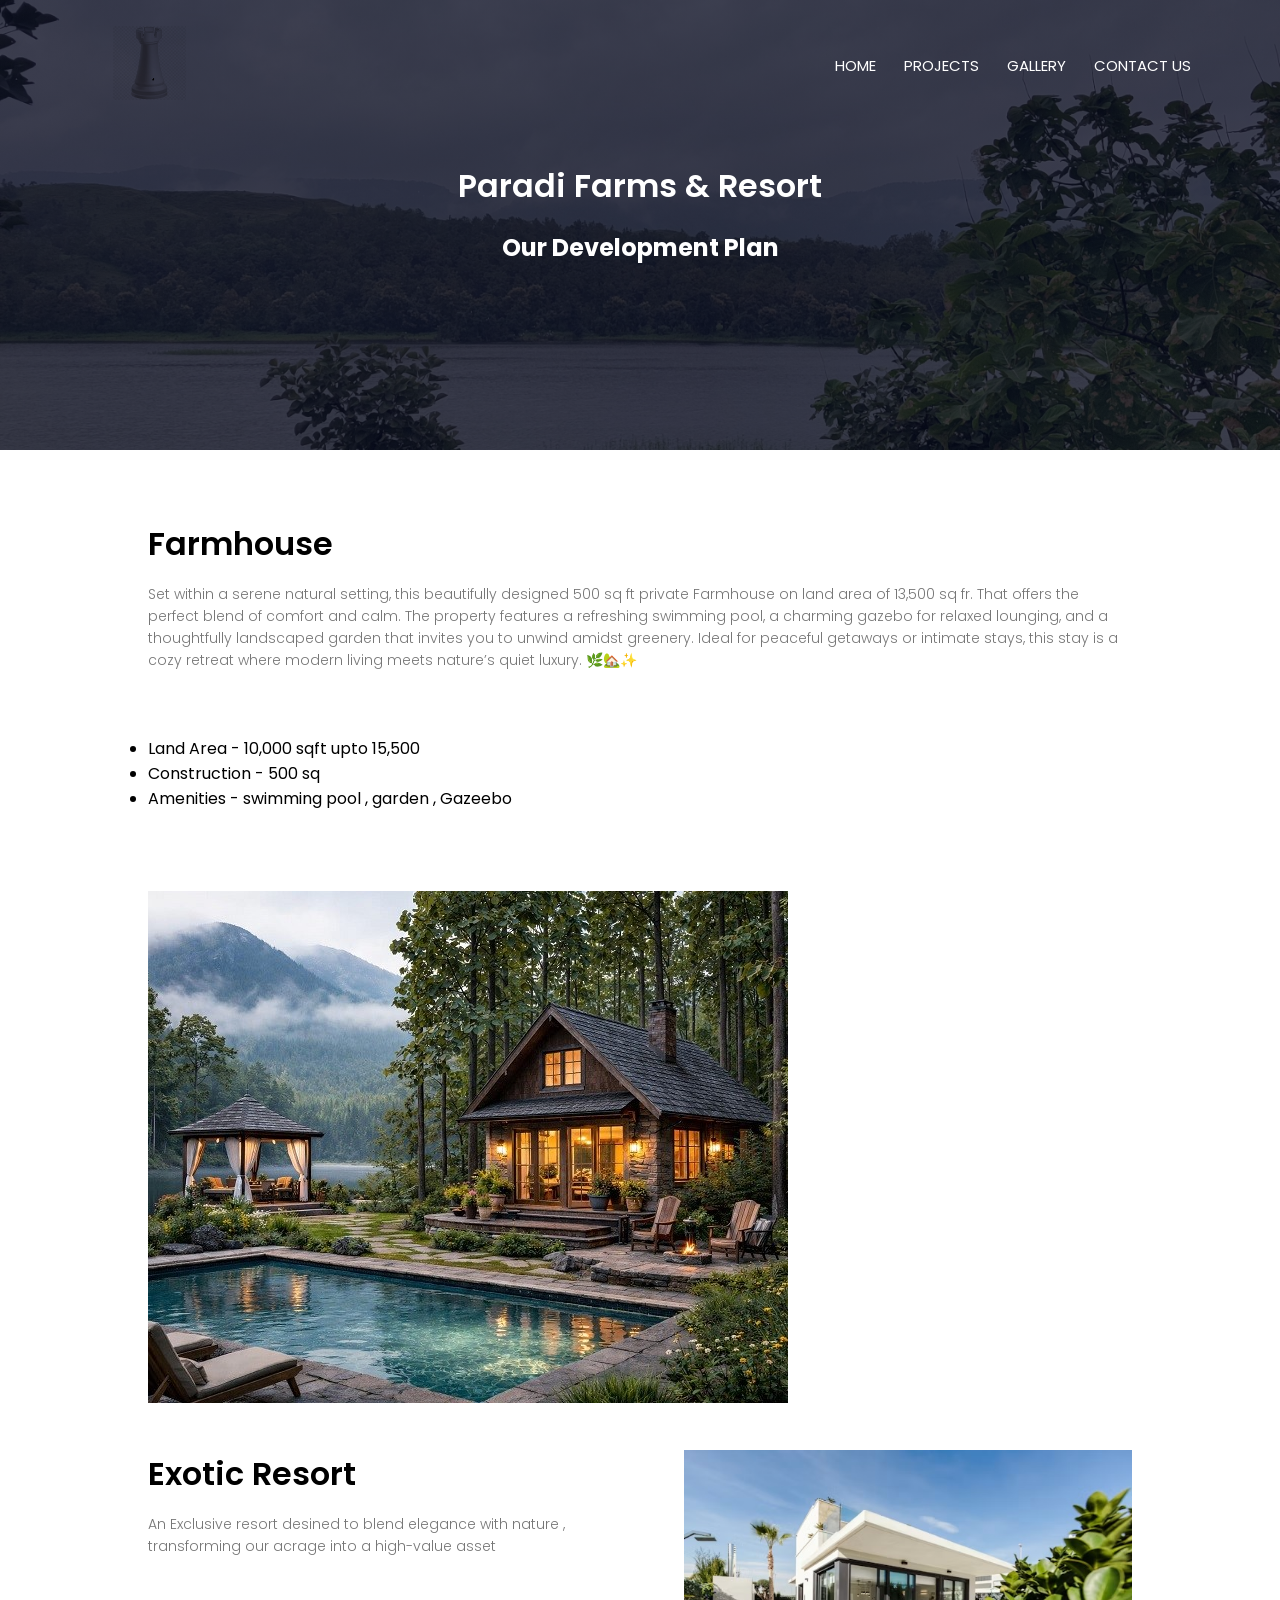
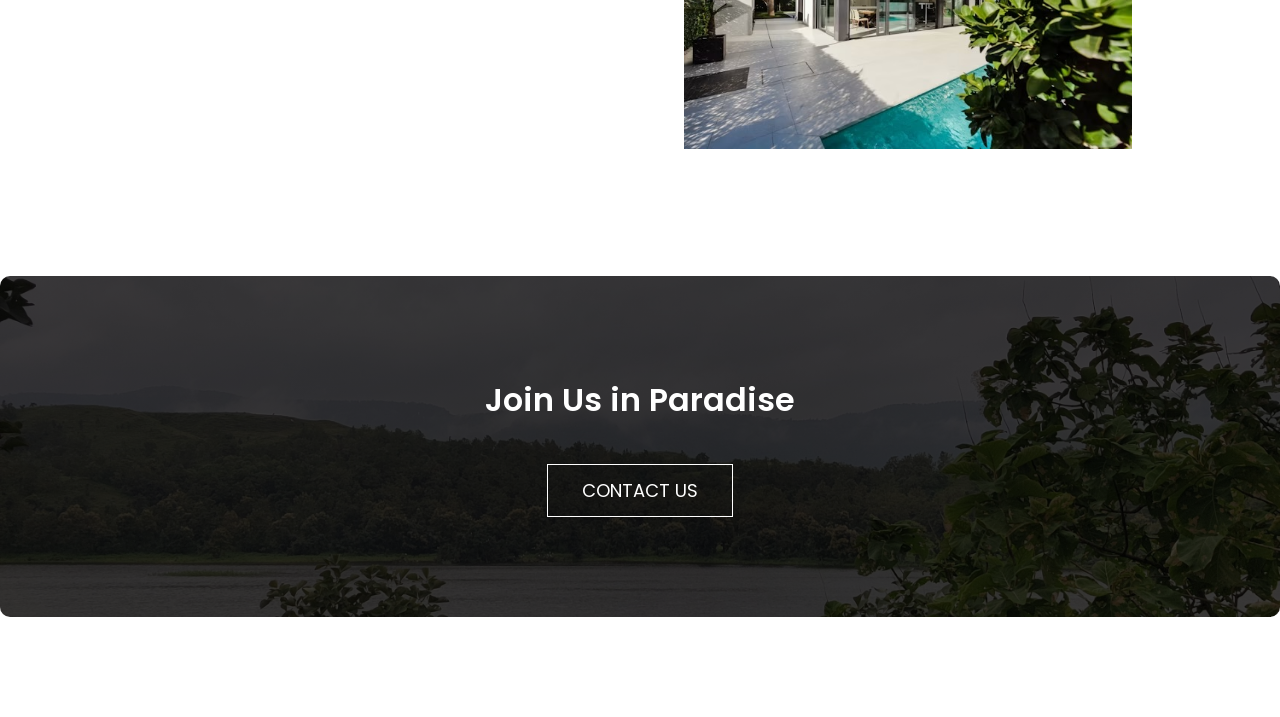
<file: about.html>
<!DOCTYPE html>
<html>
    <head>
        <meta name="viewport" content="width=device-width, initial-scale=1.0">
        <title>  PremPura Projects</title>
        <link rel ="stylesheet" href="style.css">
        <link rel="preconnect" href="https://fonts.googleapis.com">
<link rel="preconnect" href="https://fonts.gstatic.com" crossorigin>
<link href="https://fonts.googleapis.com/css2?family=Poppins:ital,wght@0,200;0,400;0,600;0,700;1,200;1,400;1,500;1,600&display=swap" rel="stylesheet">
   
<link rel="stylesheet" href="https://cdnjs.cloudflare.com/ajax/libs/font-awesome/6.7.2/css/all.min.css">
</head>
    <body>
<section class="sub-header">
<nav>

    <a href="index.html"><img src="images/logo.png" style="mix-blend-mode: multiply;" ></a>
    <div class ="nav-links" id="navLinks">
        

        <i class="fa fa-times" onclick="hideMenu()"> </i>
<ul>
    <li><a href="index.html">HOME</a></li>
    <li><a href="about.html">PROJECTS</a></li>
    <li><a href="Gallery.html">GALLERY</a></li>
    <li><a href="Contact.html">CONTACT US</a></li>      
      
        </ul>
    </div>
    <i class="fa fa-bars" onclick="showMenu()"> </i>

</nav>
    <h1>Paradi Farms & Resort</h1>
    <p></p>
    <h2>Our Development Plan</h2>
</section>
<!------------about----------->
<section class="about-us">
<div class="row">
    <div class="about-col">
        <h1>Farmhouse</h1>
        <p>Set within a serene natural setting, this beautifully designed 500 sq ft private Farmhouse on land area of 13,500 sq fr. 
            That offers the perfect blend of comfort and calm. The property features a refreshing swimming pool, a charming gazebo for relaxed lounging, and a thoughtfully landscaped garden that invites you to unwind amidst greenery. 
            Ideal for peaceful getaways or intimate stays, this stay is a cozy retreat where modern living meets nature’s quiet luxury. 🌿🏡✨</p>

                <p> <ul> <li> Land Area - 10,000 sqft upto 15,500</li> <li> Construction - 500 sq </li> <li> Amenities - swimming pool , garden , Gazeebo </li> </ul> </p>

    </div>

</div>

    <div class="about-col">
    <img src="images/cottage.jpeg">
    



</div>


<div class="row">
<div class="about-col">
    <h1> Exotic Resort </h1>
<p> An Exclusive resort desined to blend elegance with nature , transforming our acrage into a high-value asset </p>
    
</div>
<div class="about-col">
<img src="images/Resort.jpg">
</div>
</div>

<!-- <div class="row">
    <div class="about-col">
        <h1>Ultra luxury Resort</h1>
        <p>A versatile villa for friends and family gathering</p>
        <a href=""></a>
    </div>
    <div class="about-col"></div>
    <img src="images/no pic.jpg">
    </div>
    </div>

    <div class="row">
        <div class="about-col">
            <h1>Layout and Maps</h1>
            <p>map</p>
            <p>map</p>
            <p>map</p>
            
            <a href=""></a>
        </div>
        <div class="about-col">
        <img src="images/map1.jpg">
        <img src="images/map2.jpg">
        <img src="images/map3.jpg">
        </div>
        </div>
        </div>
         -->
</section>




<!---------------footer------contact------------------->
<section class="cta">
    <h1>Join Us in Paradise</h1>
    <a href="Contact.html" class="hero-btn">CONTACT US</a>



</section>








<!------------------JavaScript------------->
<script>

    var navLinks = document.getElementById("navLinks");
    function showMenu(){
        navLinks.style.right = "0";

    }
    function hideMenu(){
        navLinks.style.right = "-200px";
        
    }
</script>
    </body>
</html>
</file>
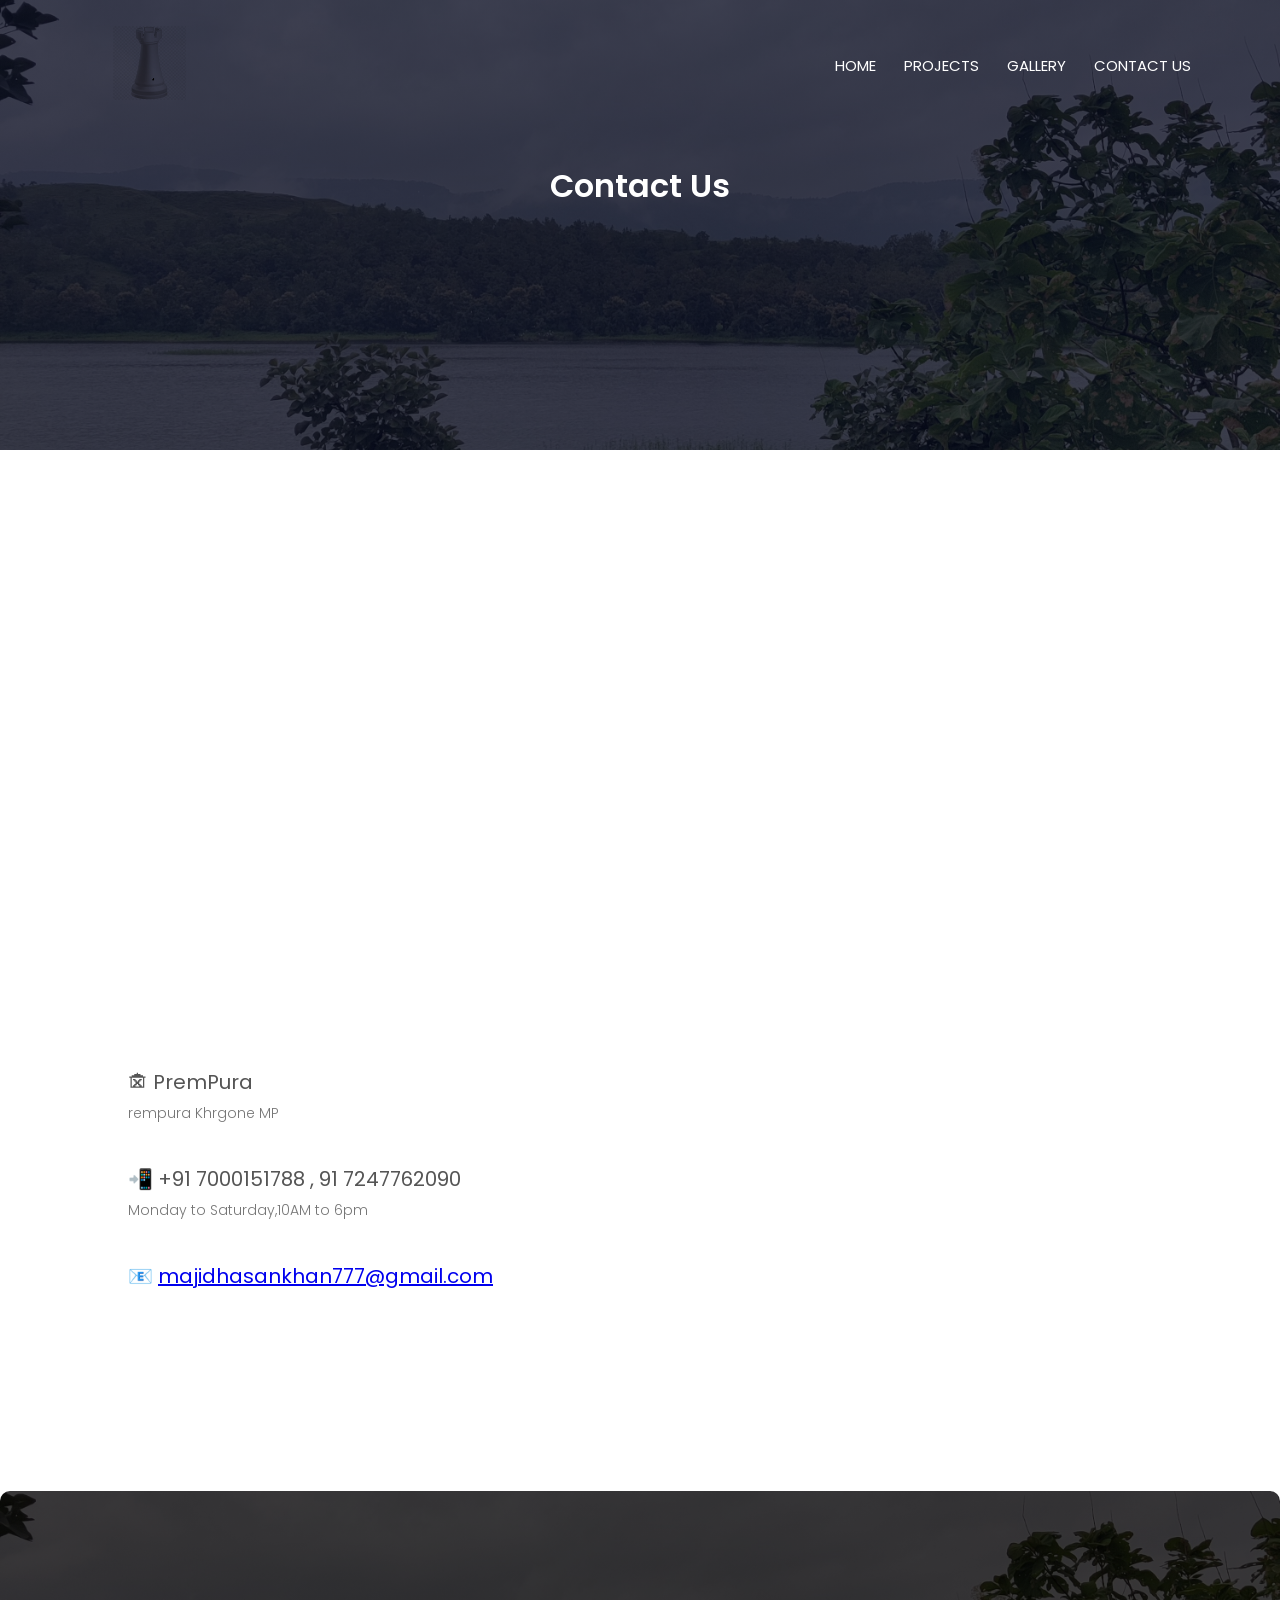
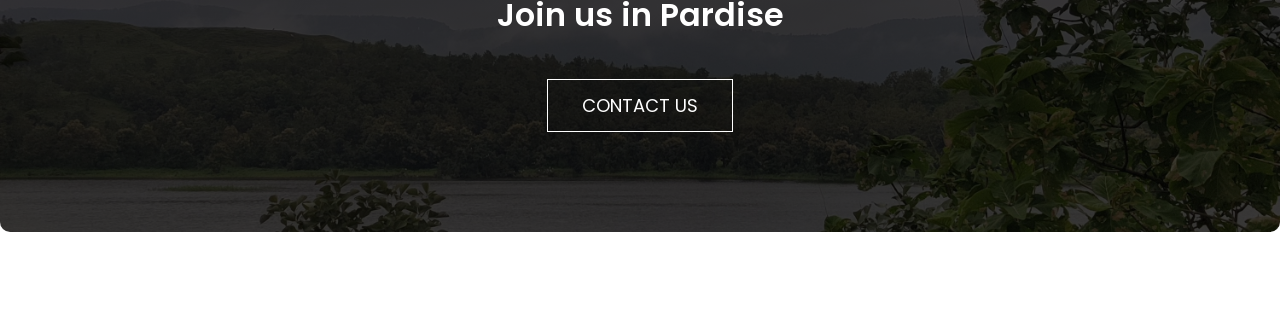
<file: Contact.html>
<!DOCTYPE html>
<html>
    <head>
        <meta name="viewport" content="width=device-width, initial-scale=1.0">
        <title>  PremPura Projects</title>
        <link rel ="stylesheet" href="style.css">
        <link rel="preconnect" href="https://fonts.googleapis.com">
<link rel="preconnect" href="https://fonts.gstatic.com" crossorigin>
<link href="https://fonts.googleapis.com/css2?family=Poppins:ital,wght@0,200;0,400;0,600;0,700;1,200;1,400;1,500;1,600&display=swap" rel="stylesheet">
   
<link rel="stylesheet" href="https://cdnjs.cloudflare.com/ajax/libs/font-awesome/6.7.2/css/all.min.css">
</head>
    <body>
<section class="sub-header">
<nav>

    <a href="index.html"><img src="images/logo.png" style="mix-blend-mode: multiply;"></a>
    <div class ="nav-links" id="navLinks">
        

        <i class="fa fa-times 🎇" onclick="hideMenu()"> </i>
<ul>
             <li><a href="index.html">HOME</a></li>
    <li><a href="about.html">PROJECTS</a></li>
    <li><a href="Gallery.html">GALLERY</a></li>
    <li><a href="Contact.html">CONTACT US</a></li>       

        </ul>
    </div>
    <i class="fa fa-bars" onclick="showMenu()"> </i>

</nav>

<h1>Contact Us </h1>
    <p></p>
</section>

<!----------CONTACT US--------->
<section class="location">

    <iframe src="https://www.google.com/maps/embed?pb=!1m17!1m12!1m3!1d19970.262020187285!2d75.77610766758312!3d22.33745498258524!2m3!1f0!2f0!3f0!3m2!1i1024!2i768!4f13.1!3m2!1m1!2zMjLCsDIwJzEzLjgiTiA3NcKwNDcnNDEuMCJF!5e0!3m2!1sen!2sin!4v1769952586934!5m2!1sen!2sin" width="600" height="450" style="border:0;" allowfullscreen="" loading="lazy" referrerpolicy="no-referrer-when-downgrade"></iframe>

</section>

<section class="contact-us">
    <div class="row">
        <div class="contact-col">
            <div>
                <!--<i class="fa fa-home"></i>-->

             <span>
                    <h5>🏚 PremPura </h5>
                    <p> rempura Khrgone MP </p>
                </span>
            </div>
             <div>   
             <!--<i class="fa fa-phone"></i>-->
            <span>
            <h5>📲 +91 7000151788 , 91 7247762090</h5>
            <p>Monday to Saturday,10AM to 6pm</p>
            </span>
        </div>
        <div>
            <!--<i class="fa fa-envelope"></i>-->
            <span>
            <h5>📧 <a href = "https://mail.google.com/mail/u/0/?tab=rm&ogbl#inbox?compose=CllgCJlKFrkMxFWsgkBfJXTwKFBPLXgfqpNVKlMzCjjdvsxLJXCtcwlNnnfQtmstXPftmMDZRhg"> majidhasankhan777@gmail.com </a></h5><br>
            <p></p>
            </span>
            </div>
            </div>
            <div class="contact-col">
                <!-- <form action="form.php" method="post">
<input type="text" name="name" placeholder="Enter Your Name" required>
<input type="email" name="email"placeholder="Enter Your Email Address" required>
<input type="text" name="subject"placeholder="Enter Your Subject" required>
<textarea rows="8" name="message"placeholder="Message" required></textarea>
<button type ="submit" class="hero-btn">Send Message</button>
                </form> -->
            </div>
    </div>
</section>

<!---------------footer------contact------------------->
<section class="cta">
    <h1>Join us in Pardise</h1>
    <a href="Contact.html" class="hero-btn">CONTACT US</a>


</section>







<!------------------JavaScript------------->
<script>

    var navLinks = document.getElementById("navLinks");
    function showMenu(){
        navLinks.style.right = "0";

    }
    function hideMenu(){
        navLinks.style.right = "-200px";
        
    }
</script>
    </body>
</html>
</file>
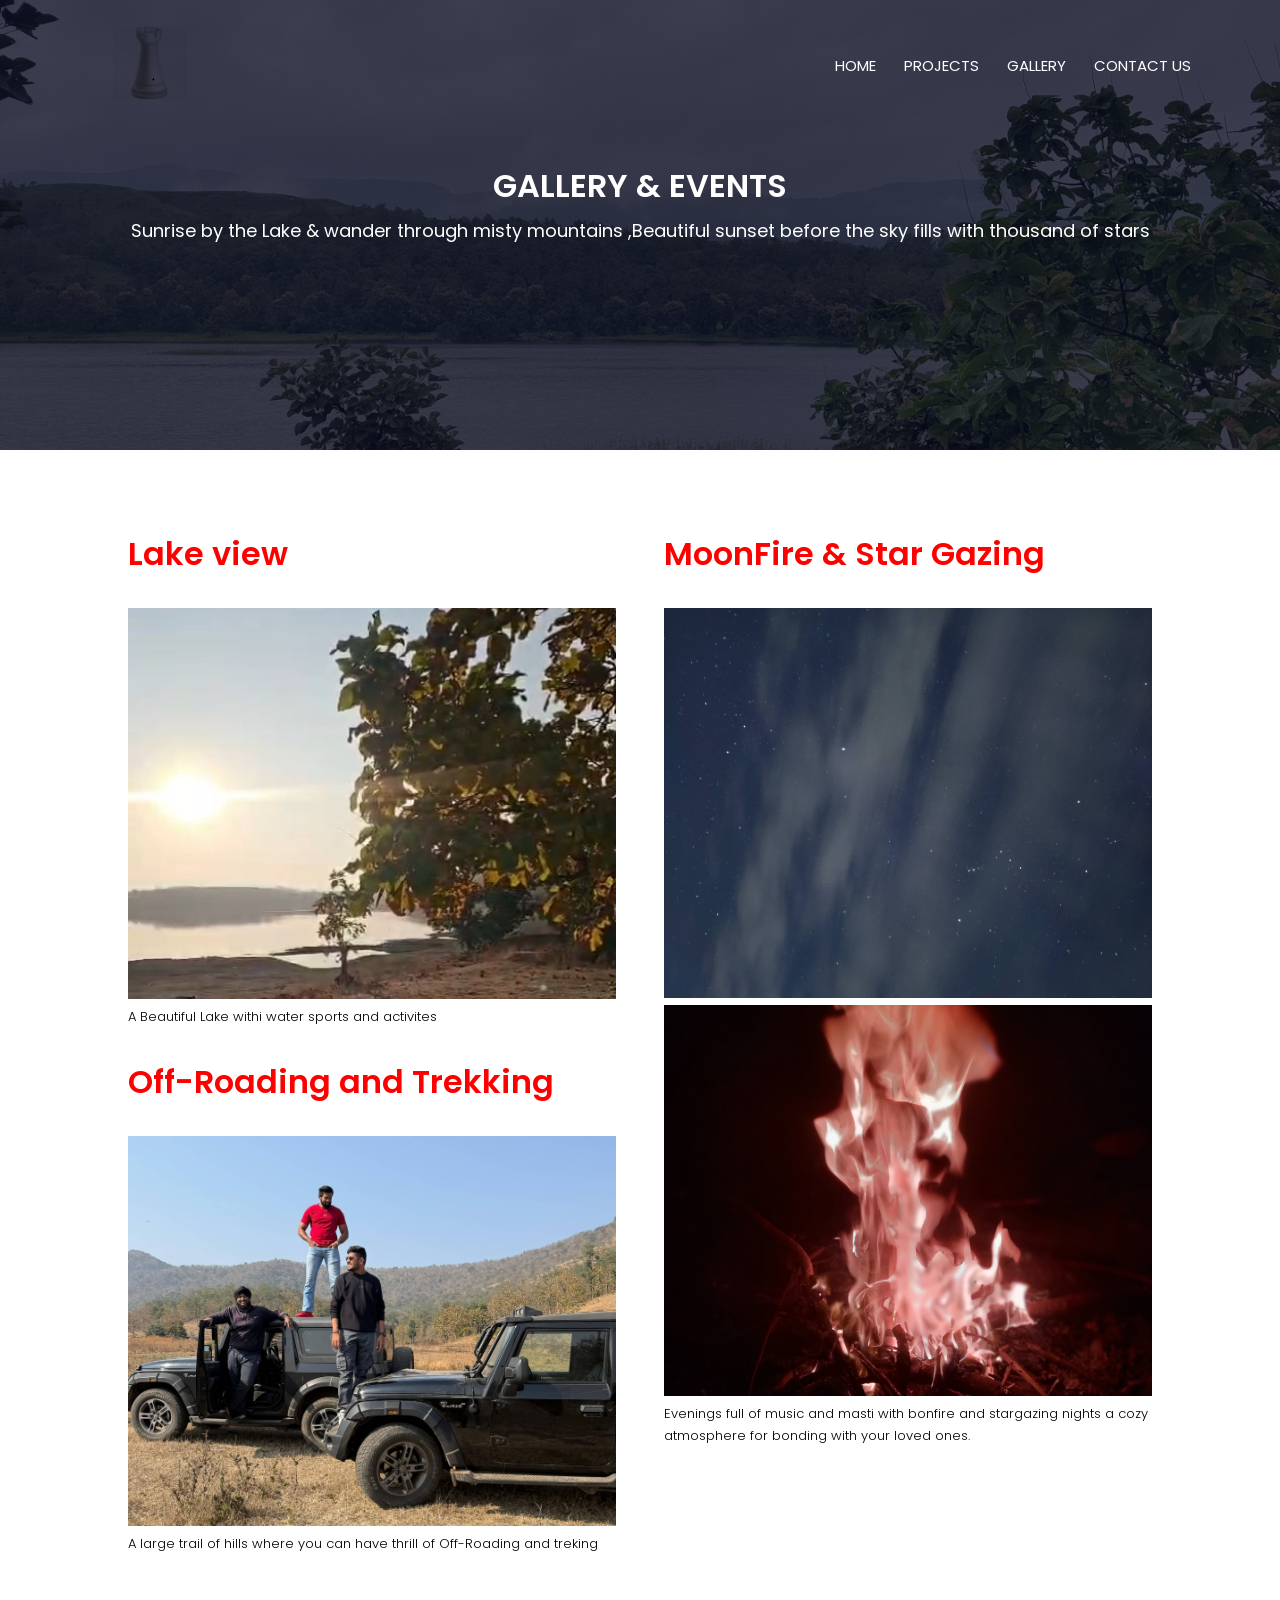
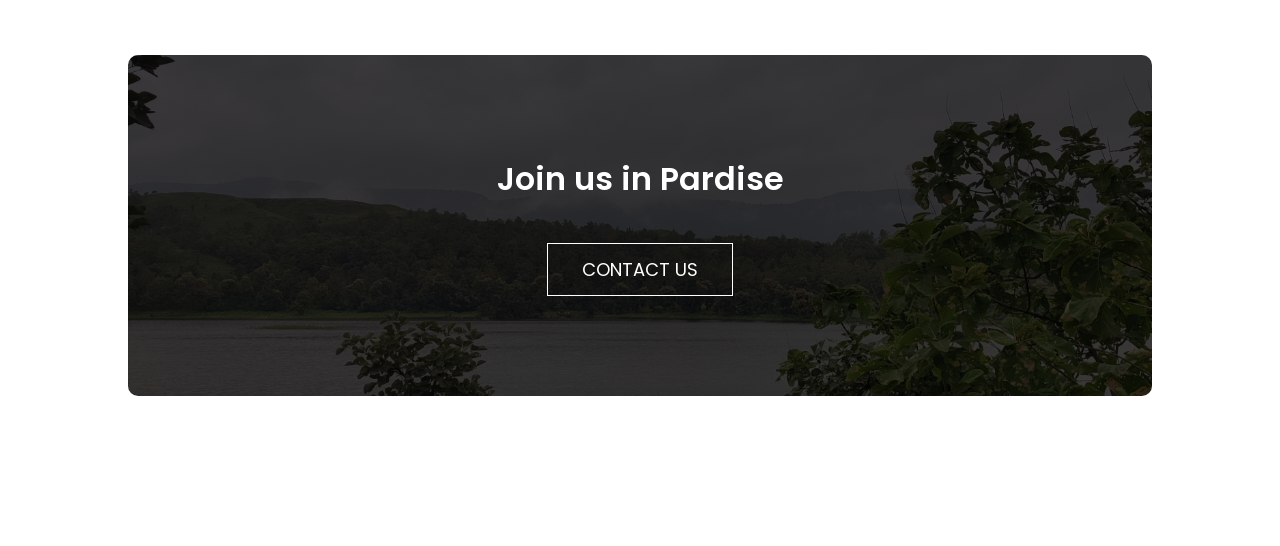
<file: Gallery.html>
<!DOCTYPE html>
<html>
    <head>
        <meta name="viewport" content="width=device-width, initial-scale=1.0">
        <title>  PremPura Projects</title>
        <link rel ="stylesheet" href="style.css">
        <link rel="preconnect" href="https://fonts.googleapis.com">
<link rel="preconnect" href="https://fonts.gstatic.com" crossorigin>
<link href="https://fonts.googleapis.com/css2?family=Poppins:ital,wght@0,200;0,400;0,600;0,700;1,200;1,400;1,500;1,600&display=swap" rel="stylesheet">
   
<link rel="stylesheet" href="https://cdnjs.cloudflare.com/ajax/libs/font-awesome/6.7.2/css/all.min.css">
</head>
    <body>
<section class="sub-header">
<nav>

    <a href="index.html"><img src="images/logo.png"style="mix-blend-mode: multiply;" ></a>
    <div class ="nav-links" id="navLinks">
        

        <i class="fa fa-times" onclick="hideMenu()"> </i>
<ul>
    <li><a href="index.html">HOME</a></li>
    <li><a href="about.html">PROJECTS</a></li>
    <li><a href="Gallery.html">GALLERY</a></li>
    <li><a href="Contact.html">CONTACT US</a></li>       
     
        </ul>
    </div>
    <i class="fa fa-bars" onclick="showMenu()"> </i>

</nav>

<h1>GALLERY & EVENTS </h1>
    <p> Sunrise by the Lake & wander through misty mountains ,Beautiful sunset before the sky fills with thousand of stars</p>
</section>
<!----------------Sponsers--------------------->

<section class="Sponsers">
    <div class="row">
        <div class="left-sponser">
            <h1> Lake view </h1>
                        <img src="images/sunrise1.jpg">

            <p>A Beautiful Lake withi water sports and activites 

            </p>

            <h1> Off-Roading and Trekking </h1>
                        <img src="images/thar.jpg" >

            <p> A large trail of hills where you can have thrill of Off-Roading and treking </p>

        
        </div>
        <div class="rht-sponser">
                        <h1> MoonFire & Star Gazing </h1>

            <img src="images/star.jpg"> 
            <img src="images/bonfire.jpg">
            <p> Evenings full of music and masti with bonfire and stargazing nights  a cozy atmosphere for bonding with your loved ones.</p>
        </div>
    </div>




<!---------------footer------contact------------------->
<section class="cta">
   <h1>Join us in Pardise</h1>
    <a href="Contact.html" class="hero-btn">CONTACT US</a>


</section>












<!------------------JavaScript------------->
<script>

    var navLinks = document.getElementById("navLinks");
    function showMenu(){
        navLinks.style.right = "0";

    }
    function hideMenu(){
        navLinks.style.right = "-200px";
        
    }
</script>
    </body>
</html>
</file>
<file: style.css>
*{
    margin : 0;
    padding: 0;
    box-sizing: border-box;
    font-family: 'Poppins', sans-serif;
}
.header{
    min-height:100vh;
    width:100%;
    background-image: linear-gradient(rgba(4,9,11,0.1),rgba(4,9,11,0.1)),url(images/Banner.jpg);
    background-position: center;
    background-size: cover;
    position: relative;

}
nav{
    display: flex;
    padding: 2% 6%;
    justify-content: space-between;
    align-items: center;
}
nav img{
    width : 50%;
    height: 50%;
}
.nav-links{
    flex:1;
text-align: right;
}
.nav-links ul li{
    list-style: none;
    display:inline-block;
    padding : 8px 12px;
    position: relative;
}
.nav-links ul li a{
color:#fff;
text-decoration:none ;
font-size: 15px ;
}
.nav-links ul li::after{
    content:'';
    width:0%;
    height:2px;
    background-color: #f44336;
    display: block;
    margin: auto;
transition: 0.5s;
}
.nav-links ul li:hover::after{
    width:100%;
}
.text-box{
    width: 80%;
    color:#fff3f3;
    position : absolute;
    top:50%;
    left:50%;
    transform: translate(-50%,-50%);
    text-align: center;
}
.text-box h1{
    font-size: 52px;
color:rgba(255, 255, 255, 0.929);
}
.text-box p{
    margin: 10px 0 40px;
    color:#fff;
    font-size: 20px;
}
.hero-btn{
    display: inline-block;
    text-decoration: none;
    color:#fff;
    border:1px solid #fff;
    padding: 12px 34px;
    font-size: 18px;
    background: transparent;
    position: relative;
    cursor: pointer;
}

.hero-btn:hover{
border: 1px solid #31a112a0;
background:#31a112a0;
color:fff;
transition: 1s;
}
nav .fa{display: none;
}
@media(max-width:700px){
    .text-box h1{
        font-size: 20px;
    }
    .nav-links ul li{
        display:block;
    }
    .nav-links{
        position:fixed;
        background:#146a0d ;
        height: 100vh;
        width:200px;
        top:0;
        right:-200px;
        text-align: left;
        z-index: 2;
        transition: 1s;
    }
    nav .fa{
        display: block;
        color: #fff;
        margin: 30px;
        font-size:22px;
        cursor:pointer;
    }
    .nav-links ul{
        padding: 20px;

    }
}
/* Tournaments */
.tournamets{
    width:80%;
    margin: auto;
text-align: center;
padding-top: 50px ;
}
h1{
    font-size: 32px ;
    font-weight: 600;
}
.intro-text {
    max-width: 800px;
    margin: 3rem auto 0;
    text-align: center;
}


p{
    color:#777;
    font-size:14px;
    font-weight: 300;
    line-height: 22px;
    padding: 10px;
}
.row{

    display: grid;
    grid-template-columns: repeat(auto-fit, minmax(320px, 1fr));
    gap: 3rem;
}

.tournamets-col {
background-color: #e5eae5;
    border-radius: 8px;
    overflow: hidden;
    box-shadow: 0 4px 20px rgba(0,0,0,0.05);
    transition: var(--transition-smooth);
    border: 1px solid rgba(0,0,0,0.05);
}
.card-img {
    height: 240px;
    width: 100%;
    overflow: hidden;
}

.card-img img {
    width: 100%;
    height: 100%;
    object-fit: cover;
}
.tournamets-col h3{
   font-size: 1.4rem;
    color: var(--primary-green);
    margin-top: 1rem;
    margin-bottom: 1rem;

}
.tournamets-col p {
    color: var(--text-muted);
    font-size: 0.95rem;
}
.specs-list {
    list-style: none;
    border-top: 1px solid #edf2f0;
    padding-top: 1rem;
}
.tournamets-col:hover{
    box-shadow: 0 0 20px 0px rgba(0,0,0,0.2);

}
}
.Team_pics{
    width:80%;
    margin: auto;
    text-align: center;
    padding-top: 50px;
}
.Team_pics-col{
    flex-basis: 100%;
    border-radius: 10px;
    margin-bottom: 30px;
    position: relative;
    overflow:hidden;
}
Team_pics img{
    width : 80%;
}

.layer{
    background: transparent;
    height: 25%;
    width:100%;
    position: absolute;
    top:0;
    left:0;
    transition: 1s;
}
.layer:hover{
    background: rgba(226, 0, 0, 0.7);
}
.layer h3{
    width: 100%;
    font-weight: 500;
    color: #fff;
    font-size: 26px;
    top:50%;
    bottom: 0;
    left: 0;
    transform: translateX((-50%));
    position: absolute;
}

/*---------achievements----------*/
.Achievements{
    width: 80%;
    margin : auto;
    text-align: center;
    padding-top: 100px;
}
.Achievements-col{
    flex-basis: 31%;
    border-radius: 10px;
    margin-bottom: 5%;
    text-align: center;
}
/*---------achievements----------*/
.Achievements{
    width: 80%;
    margin : auto;
    text-align: center;
    padding-top: 100px;
}
.Achievements-col1{
    flex-basis: 30%;
    border-radius: 10px;
    margin-bottom: 5%;
    margin-left: 1%;
    text-align: left;
}
.Achievements-col2{
    flex-basis: 30%;
    border-radius: 10px;
    border-right: 20%;
    margin-bottom: 5%;
    margin-right: 3%;
    text-align: left;
}

.Achievements-col1 img{
    width: 200%;
    border-radius:10px;
}

.Achievements-col2 img{
    width: 100%;
    height: 73%;
    border-radius:10px;
}

.Achievements-col p{
    padding:10PX;
}
.Achievements-col h3{
    margin-top:16px;
    margin-bottom:15px;
    text-align:left;
}
/*-------------ACTION-----------*/
.cta{
    margin: 100px auto;
    width:100%;
    background-image: linear-gradient(rgba(0,0,0,0.7),rgba(0,0,0,0.7)),url(images/Banner.jpg);
    background-position: center;
    background-size: cover;
    border-radius: 10px;
    text-align: center;
padding: 100px;
}
.cta h1{
    color: #fff;
    margin-bottom: 40px;

}
.footer{
    width: 100%;
    text-align: center;
    padding: 30px 0;
}
.footer h4{
    margin-top: 20px;
    margin-bottom: 25px;
    font-weight: 600;
}
.icons .fa{
    color: #f44336;
    margin: 0 13px;
    cursor: pointer;
    padding: 18px 0;
}
/*---------------------about us -------------------*/

.sub-header{
    height: 50vh;
    width: 100%;
    background-image: linear-gradient(rgba(4,9,30,0.7),rgba(4,9,30,0.7)),url(images/Banner.jpg);
    background-position: center;
    background-size: cover;
    text-align: center;
    color: #fff;
}
.sub-header h1{
margin-top: 30px;
}
.sub-header p{
    font-size: large;
    font-weight: 400;
    color:#fff;
    }
    

.about-us{
    width: 80%;
    max-width: fit-content;
    height:fit-content;
    margin: auto;
    padding-top: 50px;
}
.about-col{
    flex-basis:80%;
    padding: 20px;

}
.about-img{
  flex-basis:100%;
    padding: 20px;

}
.about-col h1{
    padding-top: 0;
}
.about-col p{
    padding: 15px 0 25px;
}
.about-col img{
    margin-left: auto;
    margin-right: auto;
    max-width: 100%; 
}
/*---------------Sponser----------*/
.Sponsers{
    width:80%;
    margin:auto;
    padding:50px 0;
}
.left-sponser{
    flex-basis:35%;
}
.left-sponser img{
width:100%;
}
.left-sponser h1{
color: red;
font-weight: 600;
margin:30px 0;

}
.left-sponser p{
    color:black;
    font-size: small;
    padding:0;
}
.rht-sponser{
    flex-basis:35%;
}
.rht-sponser img{
width:100%;
}
.rht-sponser h1{
color: red;
font-weight: 600;
margin:30px 0;

}
.rht-sponser p{
    color:black;
    font-size: small;
    padding:0;
}
/*-------------contact------------*/
.location {
width:80%;
margin: auto;
padding: 80px 0;
}
.location iframe{
    width:100%;
}
.contact-us{
    flex: basis 48%;
    max-width:80%;
    margin:auto;

}
.contact-col{
    flex: basis 48%;
    margin-bottom: 30px ;
    max-width: 80%;
}
.contact-col div{
    display:flex;
    align-items: center;
    margin-bottom: 40px;
}
.contact-col .fa{
font-size: 28px;
color: #f44336;
margin: 10px;
margin-right:30px;
}
.contact-col div p{
    padding: 0;
}
.contact-col div h5{
    font-size: 20px;
    margin-bottom: 5px;
    color:#555;
    font-weight: 400;
}
.contact-col input, .contact-col textarea{

    width: 90%;
    padding: 15px;
    margin-left: 30px ;
    margin-bottom: 17px;
    outline:#555;
    border: 1px solid #ccc;
    box-sizing: border-box;

}
.contact-col button{
    margin-left: 50%;
    color:#555;
}

.summercamp {
    margin :auto;
    margin-top: 30px;
    position: center;
    text-align: center;

}

.summercamp h1{
    margin-top: 40px;
    font-size: large;
    padding: 15px;
}
.summercamp p{
    font-size: 150%;
}
.Reg {
    position: center;
    text-align: center;
    font-size: larger;
}
.reg-col div p{
    padding: 0;
}
.reg-col div h5{
    font-size: 20px;
    margin-bottom: 5px;
    color:#555;
    font-weight: 400;
}
.reg-col input, .reg-col textarea{

    width: 50%;
    padding: 15px;
    margin-left: 30px ;
    margin-bottom: 17px;
    outline:#555;
    border: 1px solid #ccc;
    box-sizing: border-box;

}
.reg-col div{
    align-items: left;
    text-align: left;
    margin-left: 30%;
    margin-right: 30%;
}
.reg-col button{
    color:black;
}
.reg-col h3{
    color: red;
    font-weight: 500;
    text-align: left;
    margin-left: 30%;
}
.reg-col p{
    color:black;
}
/*--------maindiv----*/
.main {
    height: 50%;
    width : 100%;
    text-align: center;
    
}
.main img{
    border-radius: 10%;
    border: 10px solid #777;
    
    margin-top: 7%;
    max-width: 100%;
    width : 620px;
    height: 420px;

}
.overlay {
  position: absolute;
  top: 0;
  left: 0;
  right: 0;
  bottom: 0;
  height: 100%;
  z-index: -10;
  background-color: var(--contrast-color);}
</file>
